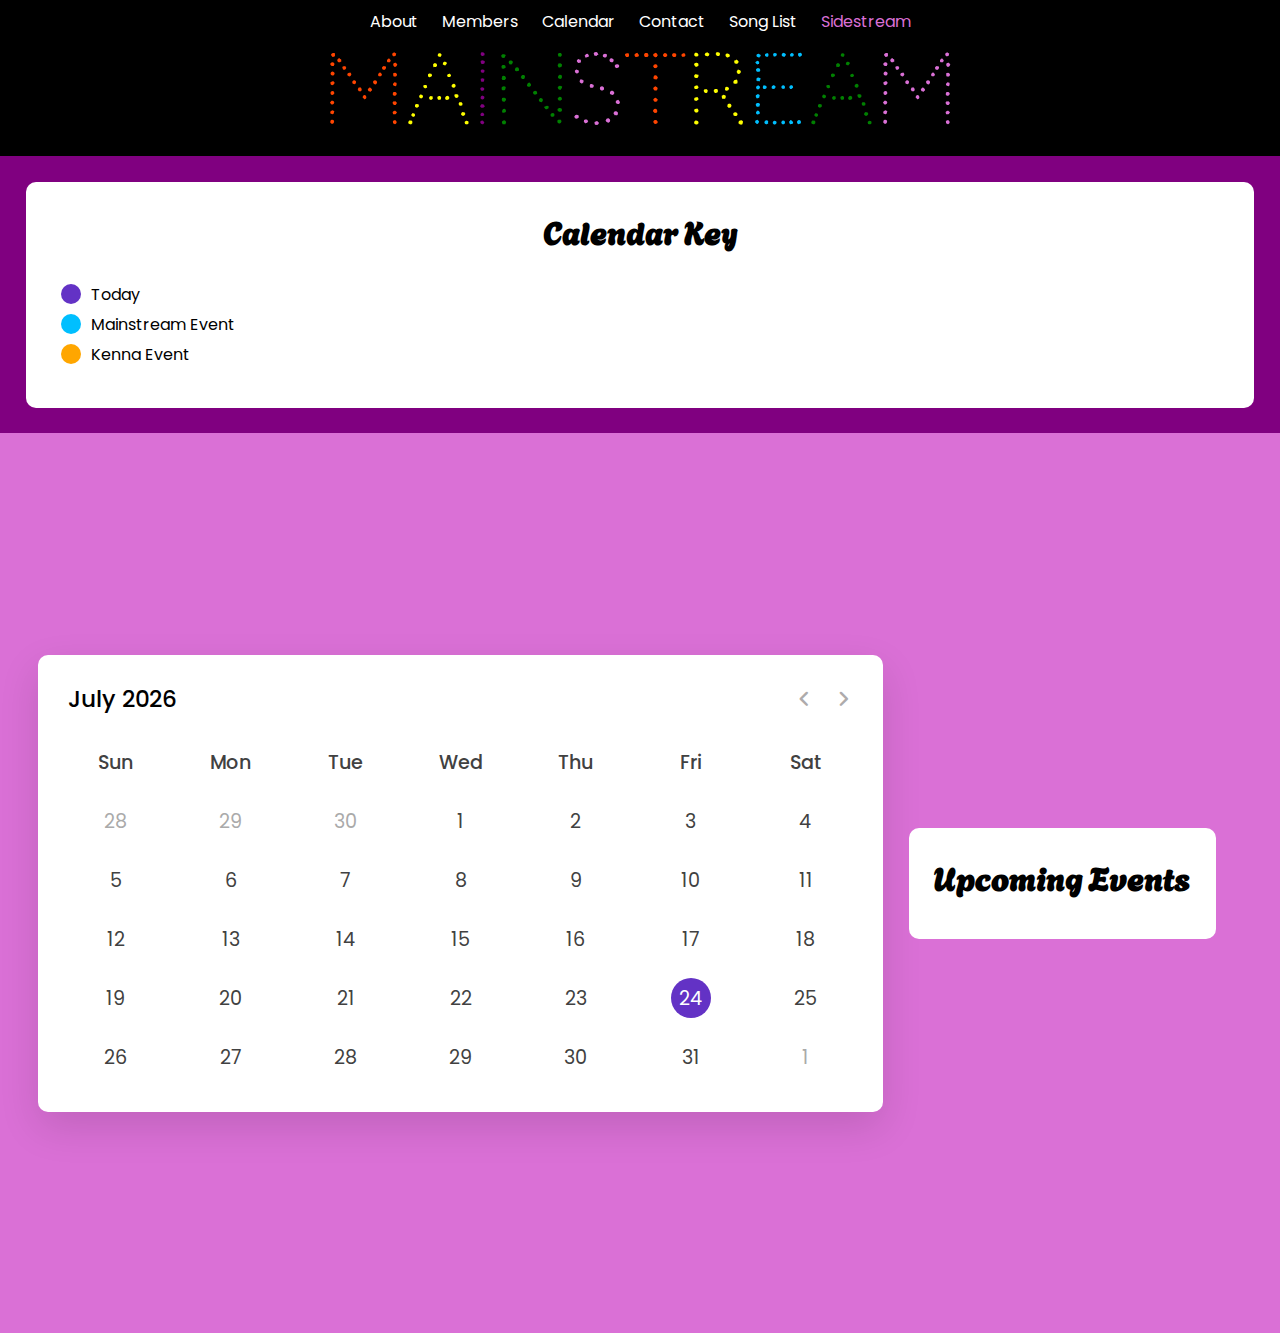
<file: calendar.html>
<!DOCTYPE html>
<html lang="en" dir="ltr">
<head>
    <meta charset="utf-8">
    <title>Calendar</title>
    <link rel="icon" type="image/x-icon" href="./img/favicon.ico">
    <meta name="viewport" content="width=device-width, initial-scale=1.0">
    <link rel="stylesheet" href="https://fonts.googleapis.com/css2?family=Material+Symbols+Rounded:opsz,wght,FILL,GRAD@20..48,100..700,0..1,-50..200">
    <link rel="stylesheet" href="css/calendar.css">
    <script src="js/calendar.js" defer></script>
</head>
<body>
    <div class="header">
        <nav>
            <ul>
                <li><a href="./about.html">About</a></li>
                <li><a href="./members.html">Members</a></li>
                <li><a href="#">Calendar</a></li>
                <li><a href="mailto:mainstreamband@outlook.com">Contact</a></li>
                <li><a href="./songs.html">Song List</a></li>
                <li><a href="./sidestream.html" style="color:orchid">Sidestream</a></li>
            </ul>
        </nav>
        <div class="title" id="title"><a href="./index.html"><span style="color:orangered">M</span><span style="color: yellow">A</span><span
                style="color: purple">I</span><span style="color: green">N</span><span style="color: orchid">S</span><span
                style="color:orangered">T</span><span style="color: yellow">R</span><span
                style="color: deepskyblue">E</span><span style="color: green">A</span><span style="color: orchid">M</span></a></div>
    </div>
    <div class="list-wrapper">
            <h2>Calendar Key</h2>
            <ul class="calendar-key">
                <li><span class="key-dot active"></span>Today</li>
                <li><span class="key-dot event"></span>Mainstream Event</li>
                <li><span class="key-dot kenna"></span>Kenna Event</li>
            </ul>
        </div>
    <div class="content-wrapper">
        <div class="calendar-container">
            <header class="calendar-header">
                <p class="calendar-current-date"></p>
                <div class="calendar-navigation">
                    <span id="calendar-prev" class="material-symbols-rounded">
                        chevron_left
                    </span>
                    <span id="calendar-next" class="material-symbols-rounded">
                        chevron_right
                    </span>
                </div>
            </header>
            <div class="calendar-body">
                <ul class="calendar-weekdays">
                    <li>Sun</li>
                    <li>Mon</li>
                    <li>Tue</li>
                    <li>Wed</li>
                    <li>Thu</li>
                    <li>Fri</li>
                    <li>Sat</li>
                </ul>
                <ul class="calendar-dates"></ul>
            </div>
        </div>
        
        <div class="list-wrapper">
            <h2>Upcoming Events</h2>
            <div class="events-list">
                <ul id="ulist">
                </ul>
            </div>
        </div>
    </div>
</body>
</html>
</file>
<file: css/calendar.css>
@import url('https://fonts.googleapis.com/css2?family=Codystar&display=swap');
@import url('https://fonts.googleapis.com/css2?family=Poppins:wght@300;400;500&display=swap');
@import url("https://fonts.googleapis.com/css2?family=Agbalumo&family=Kalam:wght@700&display=swap");

* 
{
    margin: 0;
    padding: 0;
}

body {
    font-family: 'Poppins', sans-serif;
    background: purple;
}

h2
{
    font-family: 'Agbalumo', sans-serif;
}
.content-wrapper {
    display: flex;
    background: orchid;
    min-height: 100vh;
    padding: 0 10px;
    align-items: center;
    justify-content: center;
}

/* calendar */
.calendar-container {
    background: #fff;
    width: 66vw;
    height: fit-content;
    border-radius: 10px;
    box-shadow: 0 15px 40px rgba(0, 0, 0, 0.12);
    flex-shrink: 2;
}

.calendar-container header {
    display: flex;
    align-items: center;
    padding: 25px 30px 10px;
    justify-content: space-between;
}

header .calendar-navigation {
    display: flex;
}

header .calendar-navigation span {
    height: 38px;
    width: 38px;
    margin: 0 1px;
    cursor: pointer;
    text-align: center;
    line-height: 38px;
    border-radius: 50%;
    user-select: none;
    color: #aeabab;
    font-size: 1.9rem;
}

.calendar-navigation span:last-child {
    margin-right: -10px;
}

header .calendar-navigation span:hover {
    background: #f2f2f2;
}

header .calendar-current-date {
    font-weight: 500;
    font-size: 1.45rem;
}

.calendar-body {
    padding: 20px;
}

.calendar-body ul {
    list-style: none;
    flex-wrap: wrap;
    display: flex;
    text-align: center;
}

.calendar-body .calendar-dates {
    margin-bottom: 20px;
}

.calendar-body li {
    width: calc(100% / 7);
    font-size: larger;
    color: #414141;
}

.calendar-body .calendar-weekdays li {
    cursor: default;
    font-weight: 500;
}

.calendar-body .calendar-dates li {
    margin-top: 30px;
    position: relative;
    z-index: 1;
}

.calendar-body .calendar-dates li.event
{
    cursor: pointer;
}

.calendar-dates li.inactive {
    color: #aaa;
}

.calendar-dates li.active {
    color: #fff;
}

.calendar-dates li.event {
    color: #fff;
}

.calendar-dates li::before {
    position: absolute;
    content: "";
    z-index: -1;
    top: 50%;
    left: 50%;
    width: 40px;
    height: 40px;
    border-radius: 50%;
    transform: translate(-50%, -50%);
}

.calendar-dates li.active::before {
    background: #6332c5;
}

.calendar-dates li.kenna::before {
    background: #ffa600;
}

.calendar-dates li.event::before {
    background: #00bfff;
}

.calendar-dates li.event:hover::before {
    background: #000;
}

.calendar-key {
    list-style: none;
    padding: 10px;
}

.calendar-key li {
    display: flex;
    align-items: center;
    margin: 5px 0;
}

.key-dot {
    display: inline-block;
    width: 20px;
    height: 20px;
    border-radius: 50%;
    margin-right: 10px;
}

.key-dot.active {
    background: #6332c5;
}

.key-dot.event {
    background: #00bfff;
}

.key-dot.kenna {
    background: #ffa600;
}
/* end calendar */

.list-wrapper {
    background: #fff;
    border-radius: 10px;
    padding: 2vw;
    margin: 2vw;
}

.list-wrapper > h2 {
    font-size: 2em;
    text-align: center;
    margin-bottom: 1vw;

}

.events-list
{
    max-width: 75vw;
    max-height: 50vh;
    overflow-y: auto;
}
.events-list::-webkit-scrollbar
{
    display: none;
}

.events-list ul li
{
    list-style: square;
    padding: 1vw;
    border-bottom: 1px solid #000;
    cursor: pointer;
}

/* header */
.header {
    background-color: #000;
    color: #fff;
    padding: 1vh;
    text-align: center;
    top: 0;
    position: sticky;
    z-index: 99
}
.header a {
    text-decoration: none;
    color: #fff;
}
.header li {
    display: inline;
    padding: 0 10px;
}

.title {
    font-family: 'Codystar', sans-serif;
    font-size: 6em;
    text-align: center;
}

@media (max-width: 880px) {
    .title
    {
        font-size: 3em;
    }
    .content-wrapper 
    {
        flex-direction: column;
    }
    .calendar-container
    {
        width: 90vw;
    }
    .events-list
    {
        width: 80vw;
        padding: 5vw;
    }
}

/* fonts */
.codystar-light {
    font-family: "Codystar", sans-serif;
    font-weight: 300;
    font-style: normal;
}
/* end calendar */

/* fonts */
.codystar-regular {
    font-family: "Codystar", sans-serif;
    font-weight: 400;
    font-style: normal;
}
/* end fonts */
</file>
